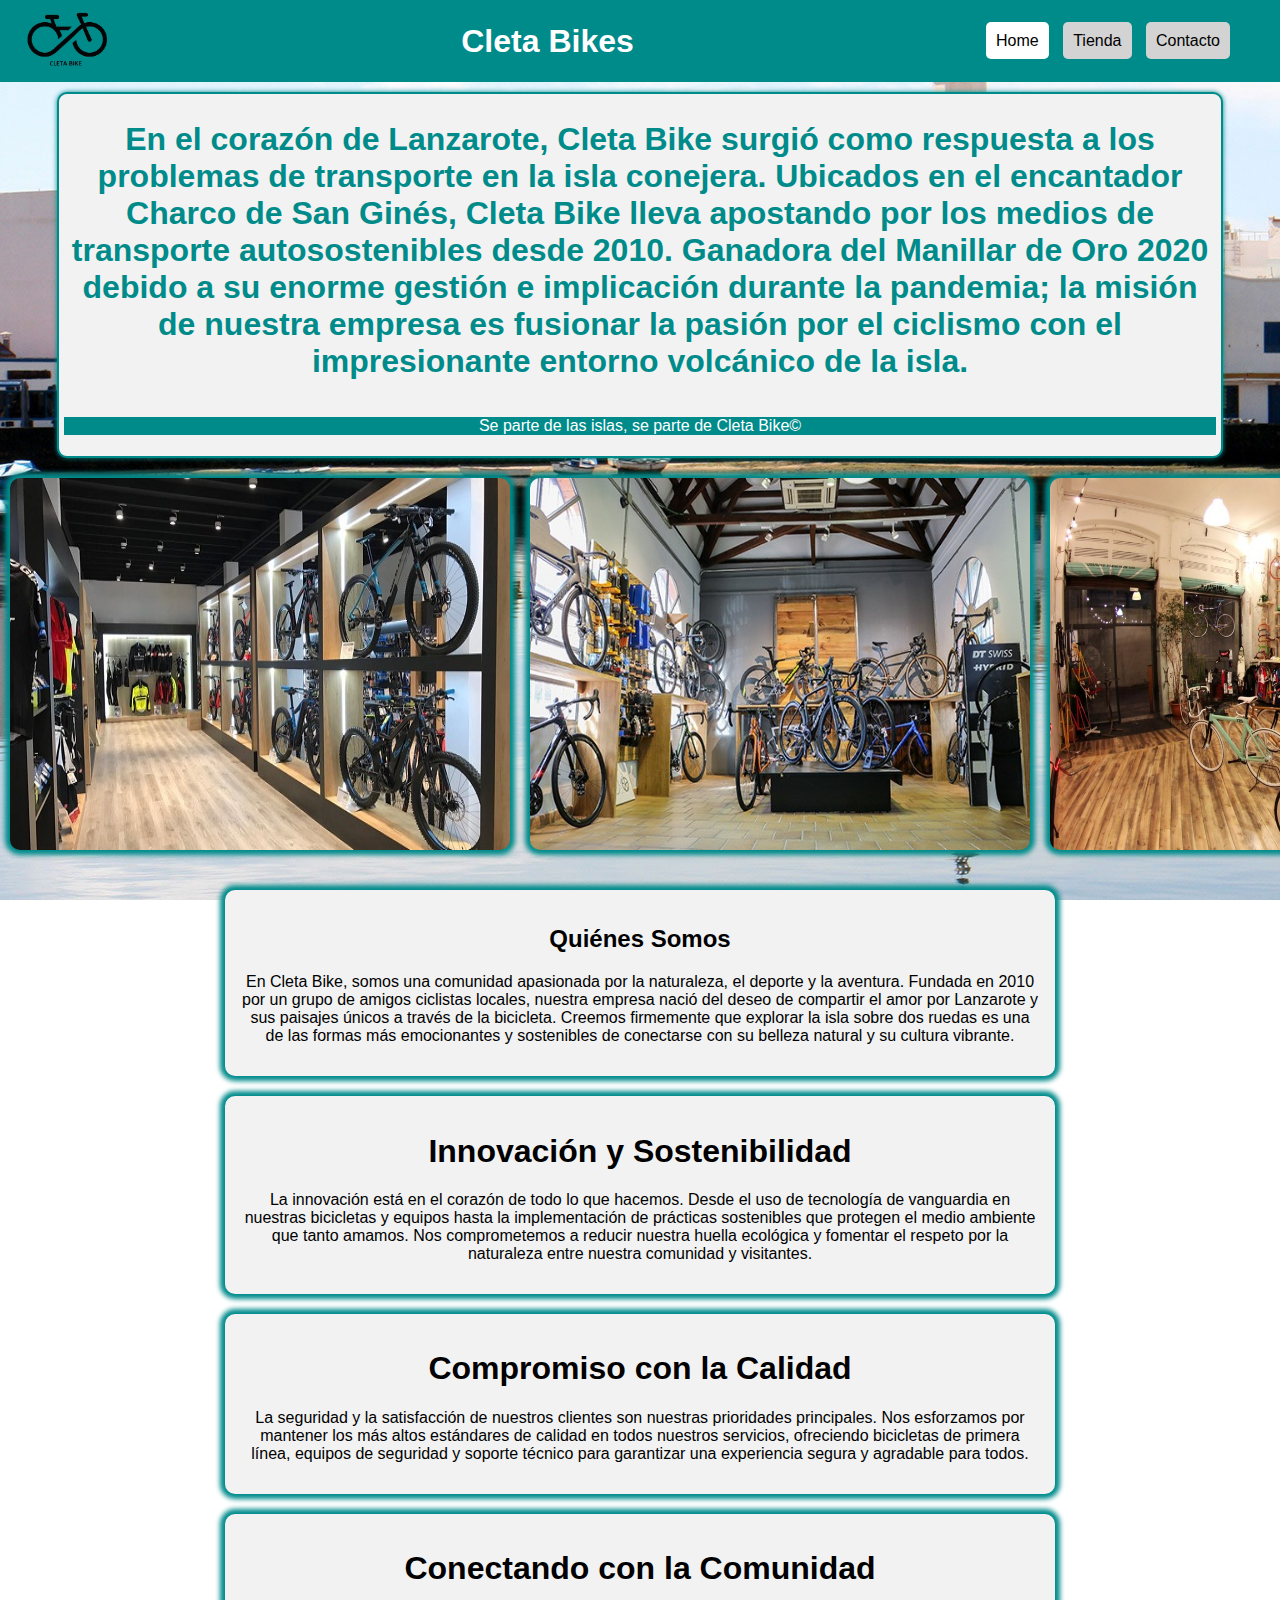
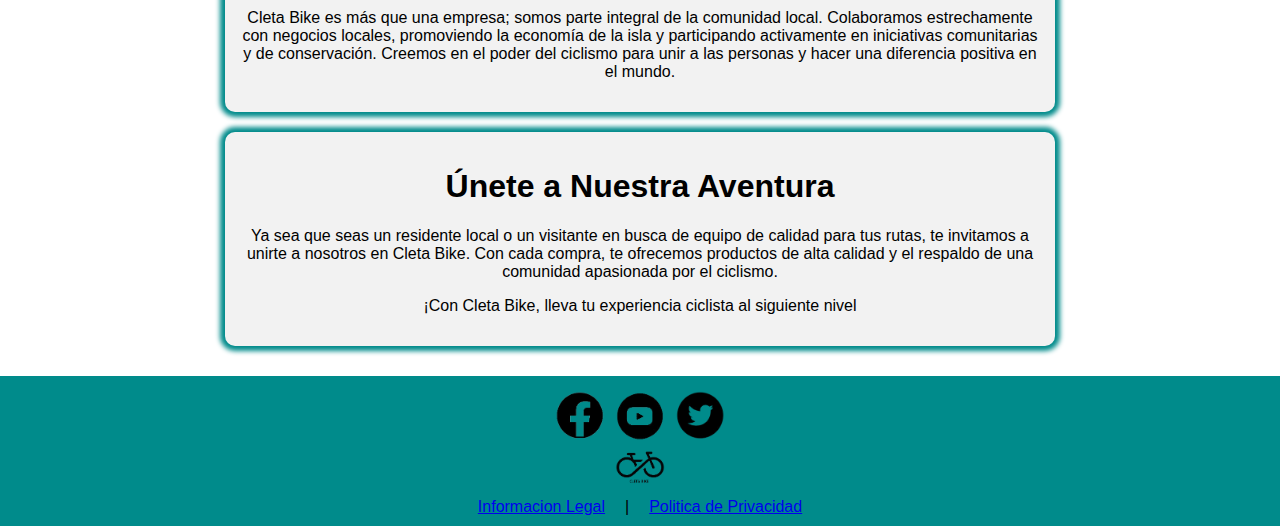
<file: index.html>
<!DOCTYPE html>
<html lang="es">

<head>
    <meta charset="UTF-8">
    <meta name="viewport" content="width=device-width, initial-scale=1.0">
    <title>HOME</title>
    <link rel="stylesheet" href="/../style/style.css">
    <script type="text/javascript" src="src/script.js" defer></script>
</head>

<body>
    <header>
    <div class="logo1"><img src="../assets/logo.png"></div>
        <div class="header-left">
            <h1>Cleta Bikes</h1>
    </div>
    <nav>
        <ul>
            <li><a href="../index.html" class="home-button">Home</a></li>
            <li><a href="../shop\shop.html"class="nohome-button">Tienda</a></li>
            <li><a href="../contact/contact.html"class="nohome-button">Contacto</a></li>
            
        </ul>
    </nav>
    </header>

    <main class="main_home">
        <div class="historyposition">
        <section id="history"> <!--Breve historia de la empresa-->
            <h1>En el corazón de Lanzarote, Cleta Bike surgió como respuesta a los problemas de transporte en la isla conejera. Ubicados en el encantador Charco de San Ginés, Cleta Bike lleva apostando por los medios de transporte autosostenibles desde 2010. Ganadora del Manillar de Oro 2020 debido a su enorme gestión e implicación durante la pandemia; la misión de nuestra empresa es fusionar la pasión por el ciclismo con el impresionante entorno volcánico de la isla.</h1>
            <p> Se parte de las islas, se parte de Cleta Bike©</p>
        </section>
        </div>

        <!-- Aquí va la imagen de la izquierda del home-->
            <div class="toppage">
                <div class="image-left">
                <img src="../assets/fototienda.jpg" alt="Foto del interior de una tienda de bicicletas">
                <img src="../assets/tienda1.jpg" alt="Foto del interior de una tienda de bicicletas">
                <img src="../assets/tienda2.jpg" alt="Foto del interior de una tienda de bicicletas">
                <img src="../assets/tienda3.jpg" alt="Foto del interior de una tienda de bicicletas">
                <img src="../assets/tienda4.jpg" alt="Foto del interior de una tienda de bicicletas">
                </div>
            </div>
        

        <div class="textdown"> 
            <div class="cuadros">
            <section class="somos">
                <h2>Quiénes Somos</h2>
                <p> En Cleta Bike, somos una comunidad apasionada por la naturaleza, el deporte y la aventura. Fundada en 2010 por un
                    grupo de amigos ciclistas locales, nuestra empresa nació del deseo de compartir el amor por Lanzarote y sus paisajes
                    únicos a través de la bicicleta. Creemos firmemente que explorar la isla sobre dos ruedas es una de las formas más
                    emocionantes y sostenibles de conectarse con su belleza natural y su cultura vibrante.</p>
                    </p>
            </section>
            <section class="innova">
                <h1>Innovación y Sostenibilidad</h1>
                <p>La innovación está en el corazón de todo lo que hacemos. Desde el uso de tecnología de vanguardia en nuestras bicicletas y equipos hasta la implementación de prácticas sostenibles que protegen el medio ambiente que tanto amamos. Nos comprometemos a reducir nuestra huella ecológica y fomentar el respeto por la naturaleza entre nuestra comunidad y visitantes.</p>
            </section>
            
            <section class="calidad">
                <h1>Compromiso con la Calidad</h1>
                <p>La seguridad y la satisfacción de nuestros clientes son nuestras prioridades principales. Nos esforzamos por mantener los más altos estándares de calidad en todos nuestros servicios, ofreciendo bicicletas de primera línea, equipos de seguridad y soporte técnico para garantizar una experiencia segura y agradable para todos.</p>
            </section>

            <section class="comunidad">
                <h1>Conectando con la Comunidad</h1>
                <p>Cleta Bike es más que una empresa; somos parte integral de la comunidad local. Colaboramos estrechamente con negocios locales, promoviendo la economía de la isla y participando activamente en iniciativas comunitarias y de conservación. Creemos en el poder del ciclismo para unir a las personas y hacer una diferencia positiva en el mundo.</p>
            </section>
            
            <section class="aventura">
                <h1>Únete a Nuestra Aventura</h1>
                <p>Ya sea que seas un residente local o un visitante en busca de equipo de calidad para tus rutas, te invitamos a unirte a nosotros en Cleta Bike. Con cada compra, te ofrecemos productos de alta calidad y el respaldo de una comunidad apasionada por el ciclismo.</p>
                <p>¡Con Cleta Bike, lleva tu experiencia ciclista al siguiente nivel</p>
            </section>
            </div>
        </div>    
    </main>
<footer class="footer">
    <div>
    <div class="redes">
        <div class="facebook">
            <a href="https://www.facebook.com/cruzcafune922/?locale=es_ES"target="_blank">
                <img src="../assets/facebook-logo.png" alt="Facebook">
        </div>
        <div class="youtube">
            <a href="https://www.youtube.com/watch?v=eo2_JfTGwYk"target="_blank">
                <img src="../assets/youtube-logo.png" alt="Youtube">
        </div>
        <div class="twitter">
            <a href="https://twitter.com/UDLP_Oficial?ref_src=twsrc%5Egoogle%7Ctwcamp%5Eserp%7Ctwgr%5Eauthor"target="_blank">
                <img src="../assets/twitter-logo.png" alt="Twitter">
        </div>
    </div>  
        <div class="logo">
            <a href="https://www.youtube.com/watch?v=39uA-YhHft8&ab_channel=Edit_God"target="_blank">
                <img src="../assets/logo.png">
        </div>
        <div class="info">
        <p><a href="https://www.youtube.com/watch?v=x7Z86jQjG30&ab_channel=DiegitoxYT"target="_blank">Informacion Legal</a></p>
        <p>|</p>
        <p><a href="https://www.youtube.com/watch?v=jgv34QgWn2E&ab_channel=Salchichas_empanadas"target="_blank">Politica de Privacidad</a></p>
        </div>
</footer>
</body>

</html>
</file>
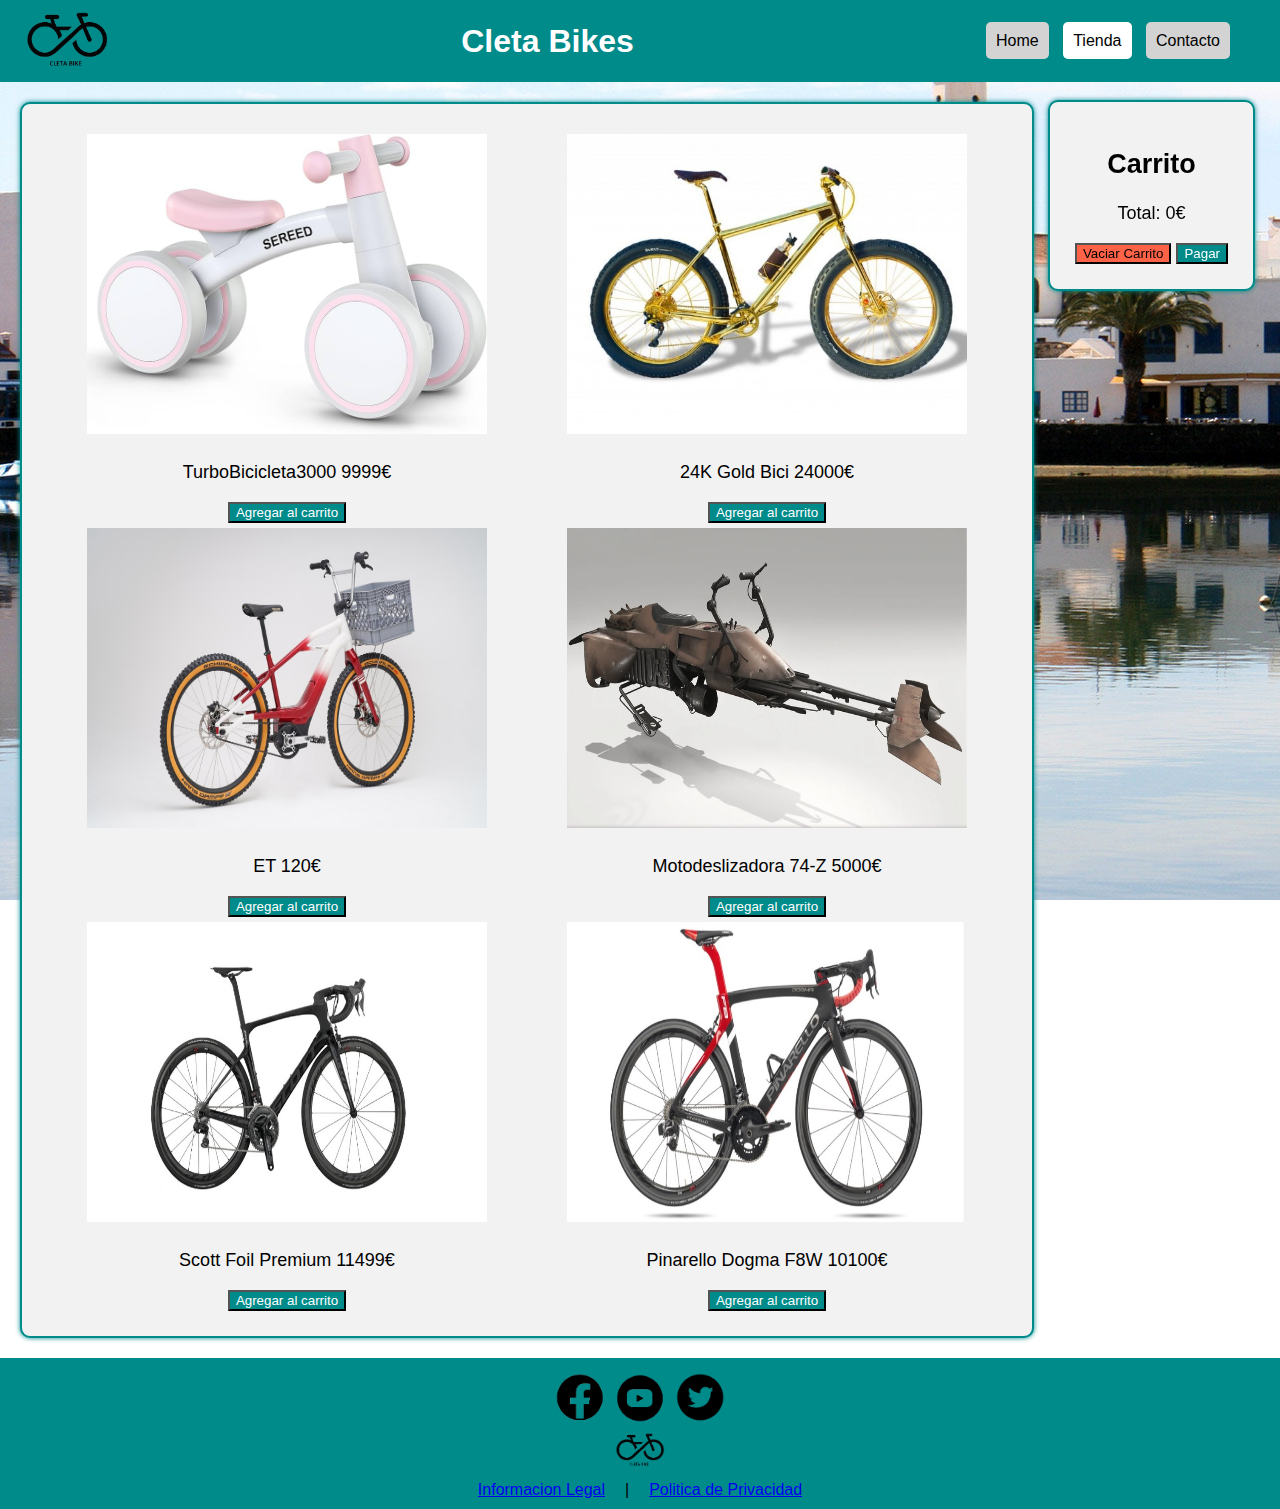
<file: shop/shop.html>
<!DOCTYPE html>
<html lang="es">

<head>
    <meta charset="UTF-8">
    <meta name="viewport" content="width=device-width, initial-scale=1.0">
    <title>SHOP</title>
    <link rel="stylesheet" href="../style/style.css">
    
</head>

<body>
    <header>
        <div class="logo1"><img src="../assets/logo.png"></div>
        <div class="header-left">
            <h1>Cleta Bikes</h1>
        </div>
        <nav>
            <ul>
                <li><a href="../index.html" class="nohome-button">Home</a></li>
                <li><a href="../shop\shop.html" class="home-button">Tienda</a></li>
                <li><a href="../contact/contact.html" class="nohome-button">Contacto</a></li>

            </ul>
        </nav>
    </header>

    <main class="mainshop">


        <div class="bicis">
            <img src="../assets//Bicis/bebe.jpg" alt="Bebe">
            <p class="bebe">TurboBicicleta3000 9999€</p>
            <button class="boton" onclick="agregarAlCarrito('Bebe', 9999)">Agregar al carrito</button>
        </div>

        <div class="bicis">
            <img src="../assets//Bicis/24k Bici.jpg" alt="24K Bici">
            <p class="bebe">24K Gold Bici 24000€</p>
            <button class="boton" onclick="agregarAlCarrito('24K Bici', 24000)">Agregar al carrito</button>
        </div>

        <div class="bicis">
            <img src="../assets//Bicis/ET.jpeg" alt="Bici ET">
            <p class="bebe">ET 120€</p>
            <button class="boton" onclick="agregarAlCarrito('Bici ET', 120)">Agregar al carrito</button>
        </div>

        <div class="bicis">
            <img src="../assets\Bicis\starwa.png" alt="Motodeslizadora 74-Z">
            <p class="bebe">Motodeslizadora 74-Z 5000€</p>
            <button class="boton" onclick="agregarAlCarrito('MD 74-Z', 5000)">Agregar al carrito</button>
        </div>


        <div class="bicis">
            <img src="../assets//Bicis/Scott foil premium.jpg" alt="Scott Foil Premium">
            <p class="bebe">Scott Foil Premium 11499€</p>
            <button class="boton" onclick="agregarAlCarrito('Scott Foil P', 11499)">Agregar al carrito</button>
        </div>

        <div class="bicis">
            <img src="../assets//Bicis/Pinarello Dogma F8W.jpg" alt="Pinarello Dogma">
            <p class="bebe">Pinarello Dogma F8W 10100€</p>
            <button class="boton" onclick="agregarAlCarrito('Pinarello Dogma', 12000)">Agregar al carrito</button>
        </div>






<aside class="carrito">
    <h2>Carrito</h2>
    <div id="carrito-lista">
    </div>
    <p>Total: <span id="total">0</span>€</p>
    <button id="vaciar-carrito">Vaciar Carrito</button>
    <a href="https://www.youtube.com/watch?v=dQw4w9WgXcQ&ab_channel=RickAstley">
        <button id="pagar">Pagar</button>
    </a>
</aside>



    </main>
    <footer class="footer">
        <div>
            <div class="redes">
                <div class="facebook">
                    <a href="https://www.facebook.com/cruzcafune922/?locale=es_ES" target="_blank">
                        <img src="../assets/facebook-logo.png" alt="Facebook">
                </div>
                <div class="youtube">
                    <a href="https://www.youtube.com/watch?v=eo2_JfTGwYk" target="_blank">
                        <img src="../assets/youtube-logo.png" alt="Youtube">
                </div>
                <div class="twitter">
                    <a href="https://twitter.com/UDLP_Oficial?ref_src=twsrc%5Egoogle%7Ctwcamp%5Eserp%7Ctwgr%5Eauthor"
                        target="_blank">
                        <img src="../assets/twitter-logo.png" alt="Twitter">
                </div>
            </div>
            <div class="logo">
                <a href="https://www.youtube.com/watch?v=39uA-YhHft8&ab_channel=Edit_God" target="_blank">
                    <img src="../assets/logo.png">
            </div>
            <div class="info">
                <p><a href="https://www.youtube.com/watch?v=x7Z86jQjG30&ab_channel=DiegitoxYT"
                        target="_blank">Informacion
                        Legal</a></p>
                <p>|</p>
                <p><a href="https://www.youtube.com/watch?v=jgv34QgWn2E&ab_channel=Salchichas_empanadas"
                        target="_blank">Politica de Privacidad</a></p>
            </div>
    </footer>

</body>
<script type="text/javascript" src="../src/script.js"></script>
</html>
</file>
<file: style/style.css>
body {
    margin: 0;
    padding: 0;
    font-family: Black Arial, Helvetica, sans-serif;
    background-image: url(../assets/Fondo.jpg);
    background-repeat: no-repeat;
    background-attachment:fixed;
    background-size: cover;
    overflow-x: hidden;

}


/* CSS HEADER*/
header {
   background-color: darkcyan;
    display: flex;
    justify-content: space-between;
    align-items: center;
    color: white;
    padding: 10px;
    position: sticky;
    width: 100%;
    top: 0px;
    z-index: 1000;

}

.logo1 img{
    width: 84px;
    margin-left: 15px;
}




.header-left h1 {
    margin: 0;
}
nav{
    margin-right: 50px;
}

nav ul {
    list-style-type: none;
    padding: 0;
    margin: 0;
}

nav ul li {
    display: inline;
    margin-right: 10px;
}



nav ul li a {
    color: white;
    text-decoration: none;
    padding: 8px 12px;
    border-radius: 5px;
}


.home-button {
    background-color: white;
    color: black;
    height: 300px;
    padding: 10px;
}
.nohome-button {
    background-color: lightgray;
    color: black;
    height: 300px;
    padding: 10px;
}

.home-button:hover {
    background-color: black;
    color: white;
    
}
.nohome-button:hover {
    background-color: black;
    color: white;
    
}
/* CSS FOOTER*/

footer{
    display: block;
    background-color: darkcyan;
    text-align: center;
/* FIXING FOOTER*/
    position: sticky;

}

.logo img{
    width: 50px;
}

.redes{
    display: flex;
    justify-content: center;

}

.redes img{
    width:50px;
    margin: 5px;
    padding-top: 10px;

}


/*CSS FORM*/


.info{
    display: flex;
    justify-content: center;
}

.info p{
    margin: 10px;
}


.top{
    display: flex;
    justify-content: center;
}

.tituloForm{
    display: block;
    text-align: center;
    border: 2px solid darkcyan;
    padding: 5px;
    border-radius: 10px;
    margin: 10px;
    background-color: #f2f2f2;
    box-shadow: 0 0 5px 5px darkcyan;
}
.datosDeContacto{
    display: inline-block;
    width: 500px;
    height: 400px;
    text-align: center;
    border: 2px solid darkcyan;
    padding: 5px;
    border-radius: 10px;
    margin: 10px;
    background-color: #f2f2f2;
    box-shadow: 0 0 5px 5px darkcyan;
}
.datosDeContacto h2{
    margin-bottom: 50px;
}
.tabladatos{
    flex-wrap: wrap;
}
.tabladatos td{
    width: 10%;
}
.maps{
    display: inline-block;
    width: 1000px;
    height: 400px;
    text-align: center;
    border: 2px solid darkcyan;
    padding: 5px;
    border-radius: 10px;
    margin: 10px;
    background-color: #f2f2f2;
    box-shadow: 0 0 5px 5px darkcyan;

}


.formulario{
    display: flex;
    text-align: center;
    margin: 10px;
    justify-content: center;
    margin-bottom: 50px;

}
.form{
    padding: 10px;
    width: 500px;
    display: flex;
    flex-direction: column;
    border: 2px solid darkcyan;
    border-radius: 10px;
    margin: 10px;
    background-color: #f2f2f2;
    box-shadow: 0 0 5px 5px darkcyan;
    

}
textarea{
    width: 200px;
    height: 100px;
}
.form label{
    margin: 10px;
}

/* CSS SHOP*/
#pagar {
    background-color: darkcyan;
    color: white;
}

.boton {
    background-color: darkcyan;
    color: white;
}

.boton:hover {
    transform: scale(1.1);
    transition: 0,5s;
    box-shadow: 0 0 5px darkcyan;
    cursor: pointer;
}


.bicis img{
    width: 400px;
    margin: 5px;
    height: 300px;
}

.mainshop {
    display: flex;
    justify-content: space-around;
    margin: 20px;
    text-align: center;
    align-items: flex-start;
    flex-wrap: wrap;
    max-height: 50%;
    margin: 20px;
    font-size: large;
    width: 75%;
    border: 2px solid darkcyan;
    padding: 25px;
    border-radius: 10px;
    background-color: #f2f2f2;
    box-shadow: 0 0 5px darkcyan;
}

.catalogo{
    margin: 20px;
    font-size: large;
    width: 75%;
    border: 2px solid darkcyan;
    padding: 25px;
    border-radius: 10px;
    background-color: #f2f2f2;
    box-shadow: 0 0 5px darkcyan;
}


.carrito{
    width: auto;
    position: fixed;
    top: 10%;
    right: 15px;
    margin: 20px;
    font-size: large;
    align-items: center;
    border: 2px solid darkcyan;
    padding: 25px;
    border-radius: 10px;
    margin: 10px;
    background-color: #f2f2f2;
    box-shadow: 0 0 5px darkcyan;

    
}

.bicis img:hover{
   transform: scale(1.1);
   
    transition: 0,5s;
    box-shadow: 0 0 5px darkcyan;
    cursor: pointer;
}

#vaciar-carrito{
    background-color:tomato;
}



/* A PARTIR DE AQUI, ESTILOS DEL HOME*/

.historyposition{
    display: flex;
    justify-content: center;
}

.main_home{
        width: 100vw;
        
}

.quienesSomos {
    margin: 0px;
    padding: 0px;
    text-align: left;
    margin-right: 0px;
    border-radius: 50px;
    border-bottom: 15px;


}

#history {
    display: flex;
    text-align:center;
    color:darkcyan;
    border: 2px solid darkcyan;
    padding: 5px;
    border-radius: 10px;
    margin: 10px;
    background-color: #f2f2f2;
    box-shadow: 0 0 5px darkcyan;
    margin: 10px;
    width: 90%;
    flex-direction: column;
}

#history p{
    color: white;
    text-align: center;
    text-decoration-thickness: 5px;
    background-color: darkcyan;
     /*Me permite cambiar el grosor del underline*/
    /*animation: infinite;
    animation-delay:2s;*/

}

figure {
    text-align: left;
}
.toppage{
    display: block;



}

.image-left{
    display: flex;
    width: 500px;
    animation: desplazar-imagenes 15s linear infinite;
}


.image-left  img{
    flex: 0 0 auto;
    width: 100%;
    height: auto;
    border-radius: 10px;
    margin: 10px;
    background-color: #f2f2f2;
    box-shadow: 0 0 5px 5px darkcyan;
}


  @keyframes desplazar-imagenes {
0% {
        transform: translateX(0);
    }

    25% {
        transform: translateX(-100%);
    }

    50% {
        transform: translateX(-100%);
    }

    75% {
        transform: translateX(-100%);
    }

    100% {
        transform: translateX(0);
    }
    }



.tittle{
    display: flex;
    flex-direction: column;
    width:30px;
    background-color: darkcyan
}

figcaption {
    margin-left: 0px;
    color:aliceblue;
}

.textdown {
   /* display: flex;
    flex-direction: column;
    justify-content: center;
    align-items: center;
    height: 130vh; /*FIXEO DE LOS CUADRADOS BLANCOS*/
    display: block;
    text-align: center;
    align-content: center;
    margin-top: 20px;
    margin-bottom: 20px;
    width: 100%;
   
}

.cuadros{
    display: flex;
    justify-content: flex-start;
    align-content: center;
    flex-direction: column;
    align-items: center;
}

/* Estilos para las secciones */
.innova,
.calidad,
.comunidad,
.aventura,
.somos {
    padding: 15px;
    border-radius: 10px;
    background-color: #f2f2f2;
    box-shadow: 0 0 5px 5px darkcyan;
    margin: 10px 0;
    width: 80%;
    max-width: 800px;
    text-align: center;

}
.main_home {
    background-image:url(../assets/Fondo.jpg);
    background-repeat: no-repeat;
    background-attachment: fixed;
    background-size: cover;
}
</file>
